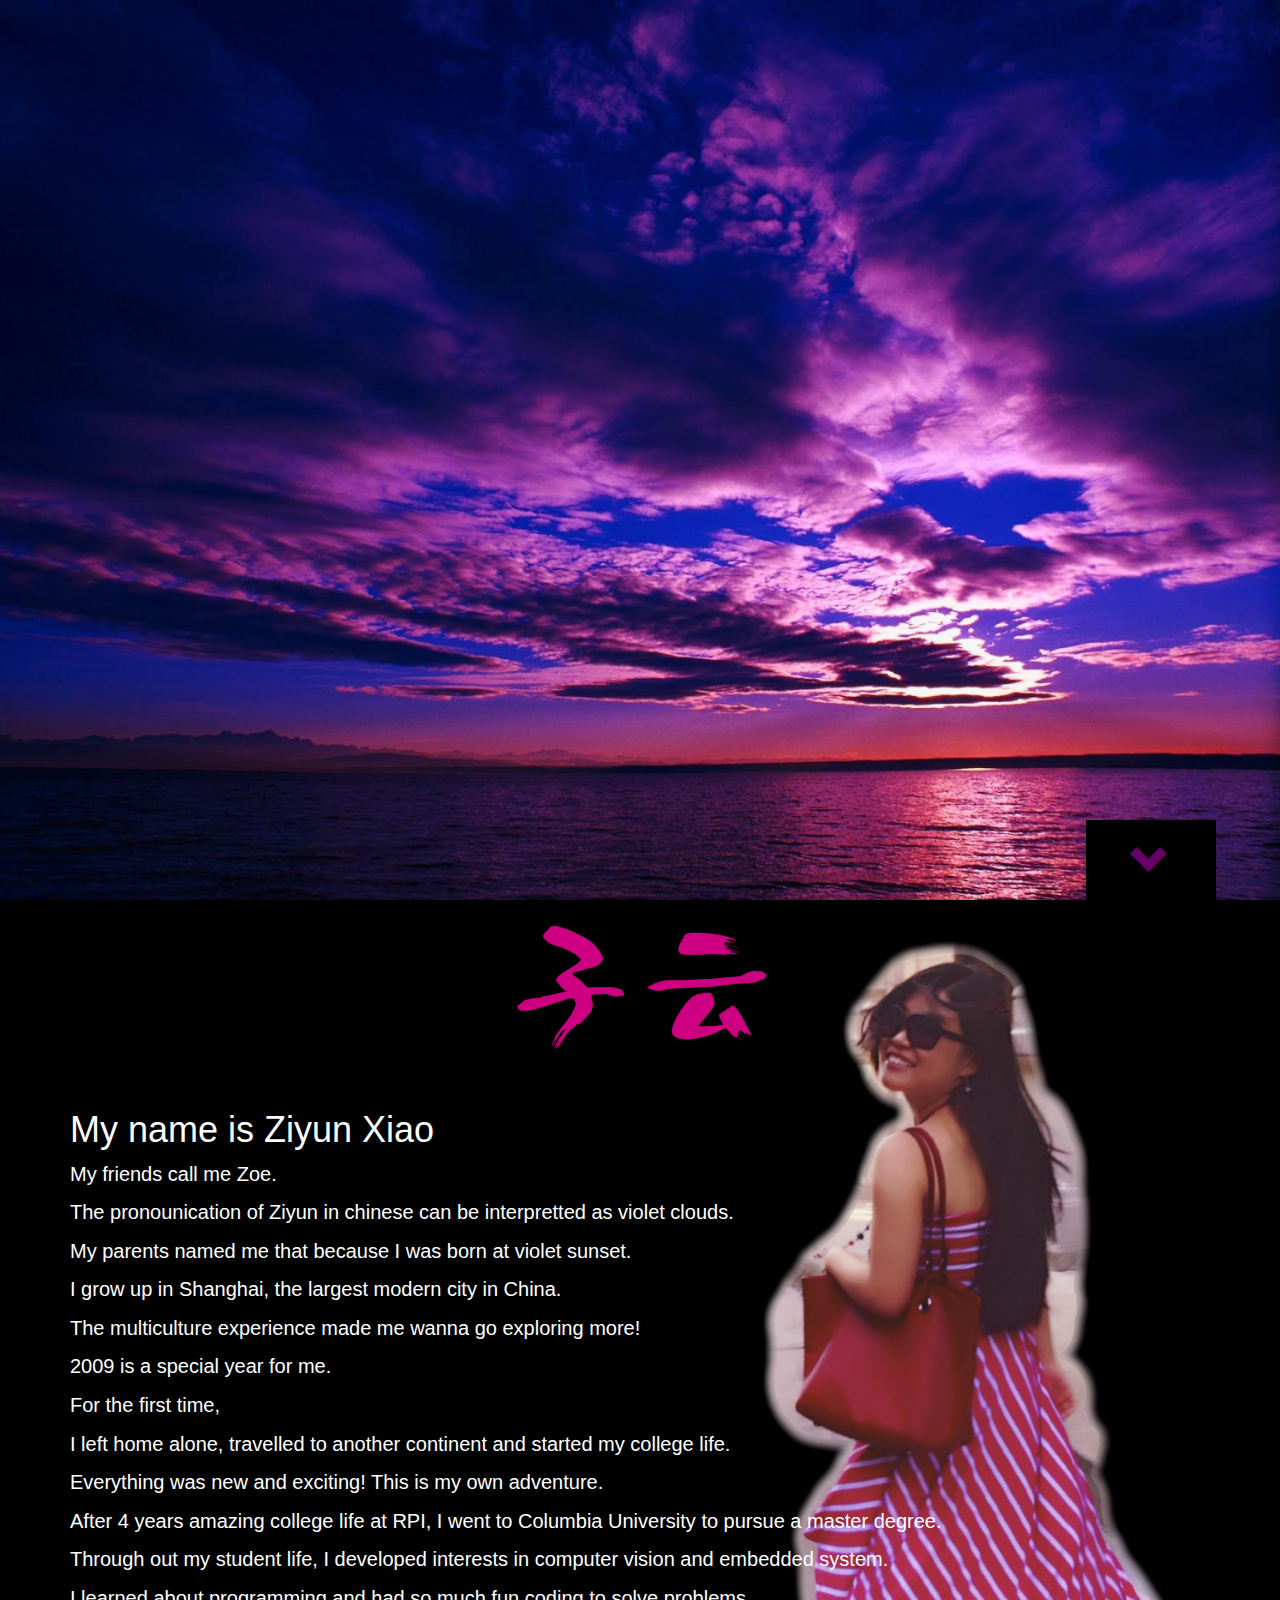
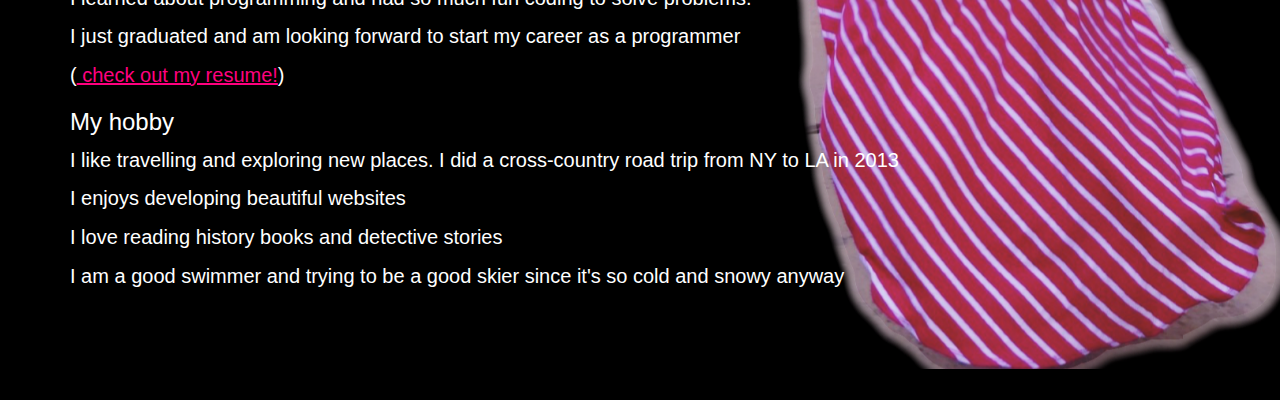
<file: index.html>
<!DOCTYPE html>
<html lang="en">
  <head>
  	<meta charset="utf-8">
    <meta http-equiv="X-UA-Compatible" content="IE=edge">
    <meta name="author" content="Ziyun Xiao">
    <meta name="description" content="Ziyun Xiao's Personal Website">
    <meta name="viewport" content="width=device-width, initial-scale=1">

    <title>Violet Clouds</title>

    <!-- jQuery-UI core CSS -->
    <link href="./css/jquery/jquery-ui.min.css" rel="stylesheet">
  	<!-- Bootstrap core CSS -->
    <link href="./css/bootstrap.min.css" rel="stylesheet">
    <!-- Customerize CSS -->
  	<link rel="stylesheet" type="text/css" href="./css/style.css">

  	<!-- jQuery core JavaScript -->
    <script src="./js/jquery/jquery.js"></script>
  	<!-- Bootstrap core JavaScript -->
    <script src="./js/bootstrap.min.js"></script>
    <!-- jQuery-UI core JavaScript -->
    <script src="./js/jquery/jquery-ui.min.js"></script>
    <!-- BouncingEffect core JavaScript -->
    <script type="text/javascript" src="http://code.jquery.com/jquery-1.10.2.min.js"></script>
    <script type="text/javascript" src="http://s3.amazonaws.com/codecademy-content/courses/hour-of-code/js/alphabet.js"></script>
  </head>
  <body>
  	<div class="top ">
  		<div class="container-fluid hidden-xs">
  		<!-- BouncingEffect JavaScript -->
  			<div class="canvas">
  				<canvas id="myCanvas"></canvas> 
	    		<script type="text/javascript" src="http://s3.amazonaws.com/codecademy-content/courses/hour-of-code/js/bubbles.js"></script>
	    		<script type="text/javascript" src="./js/main.js"></script>
	    	</div>
		</div>
	    <div class="container-fluid visible-xs">
	    	<div class="row">
	    	<div class="col-xs-12">
	    	<img class="img-responsive" style="margin:auto auto;"src="./css/img/ziyun.PNG">
	    	<h1 class="text-center"> Violet Clouds</h1>
	    	</div>
			</div>
	    </div>
	    <a href="#profile" class="side-bar">	
			<span class="glyphicon glyphicon-chevron-down"></span>
		</a>
	</div>
	<div id="profile">
		<div class="container-fluid hidden-xs">
			<div class="row">
	    	<div class="col-xs-12 col-md-8 col-lg-6 col-md-offset-2 col-lg-offset-3">
	    	<img class="img-responsive" style="margin:auto auto;"src="./css/img/ziyun.PNG">
	    	</div>
			</div>
		</div>
		<div class="container">
      		  <h1>My name is Ziyun Xiao</h1>
      		  <p>My friends call me Zoe.</p>
      		  <p>The pronounication of Ziyun in chinese can be interpretted as violet clouds.</p>
      		  <P>My parents named me that because I was born at violet sunset.</p>
		      <p>I grow up in Shanghai, the largest modern city in China.</p>
		      <p>The multiculture experience made me wanna go exploring more!</p>
		      <p>2009 is a special year for me. </P>
		      <P>For the first time, </p>
		      <P>I left home alone, travelled to another continent and started my college life.</p>
		      <p>Everything was new and exciting! This is my own adventure.</p>
		      <p>After 4 years amazing college life at RPI, I went to Columbia University to pursue a master degree.</p>
		      <p>Through out my student life, I developed interests in computer vision and embedded system.</p>
		      <p>I learned about programming and had so much fun coding to solve problems.</p>
		      <p>I just graduated and am looking forward to start my career as a programmer </p>
		      <p>(<a href="resume.html"> check out my resume!</a>)</p>
		      <h3>My hobby</h3>
		      <p>I like travelling and exploring new places. I did a cross-country road trip from NY to LA in 2013</p>
		      <p>I enjoys developing beautiful websites</p>
		      <p>I love reading history books and detective stories</p>
		      <p>I am a good swimmer and trying to be a good skier since it's so cold and snowy anyway</p>
    	</div>
	</div>
  </body>
</html>
</file>
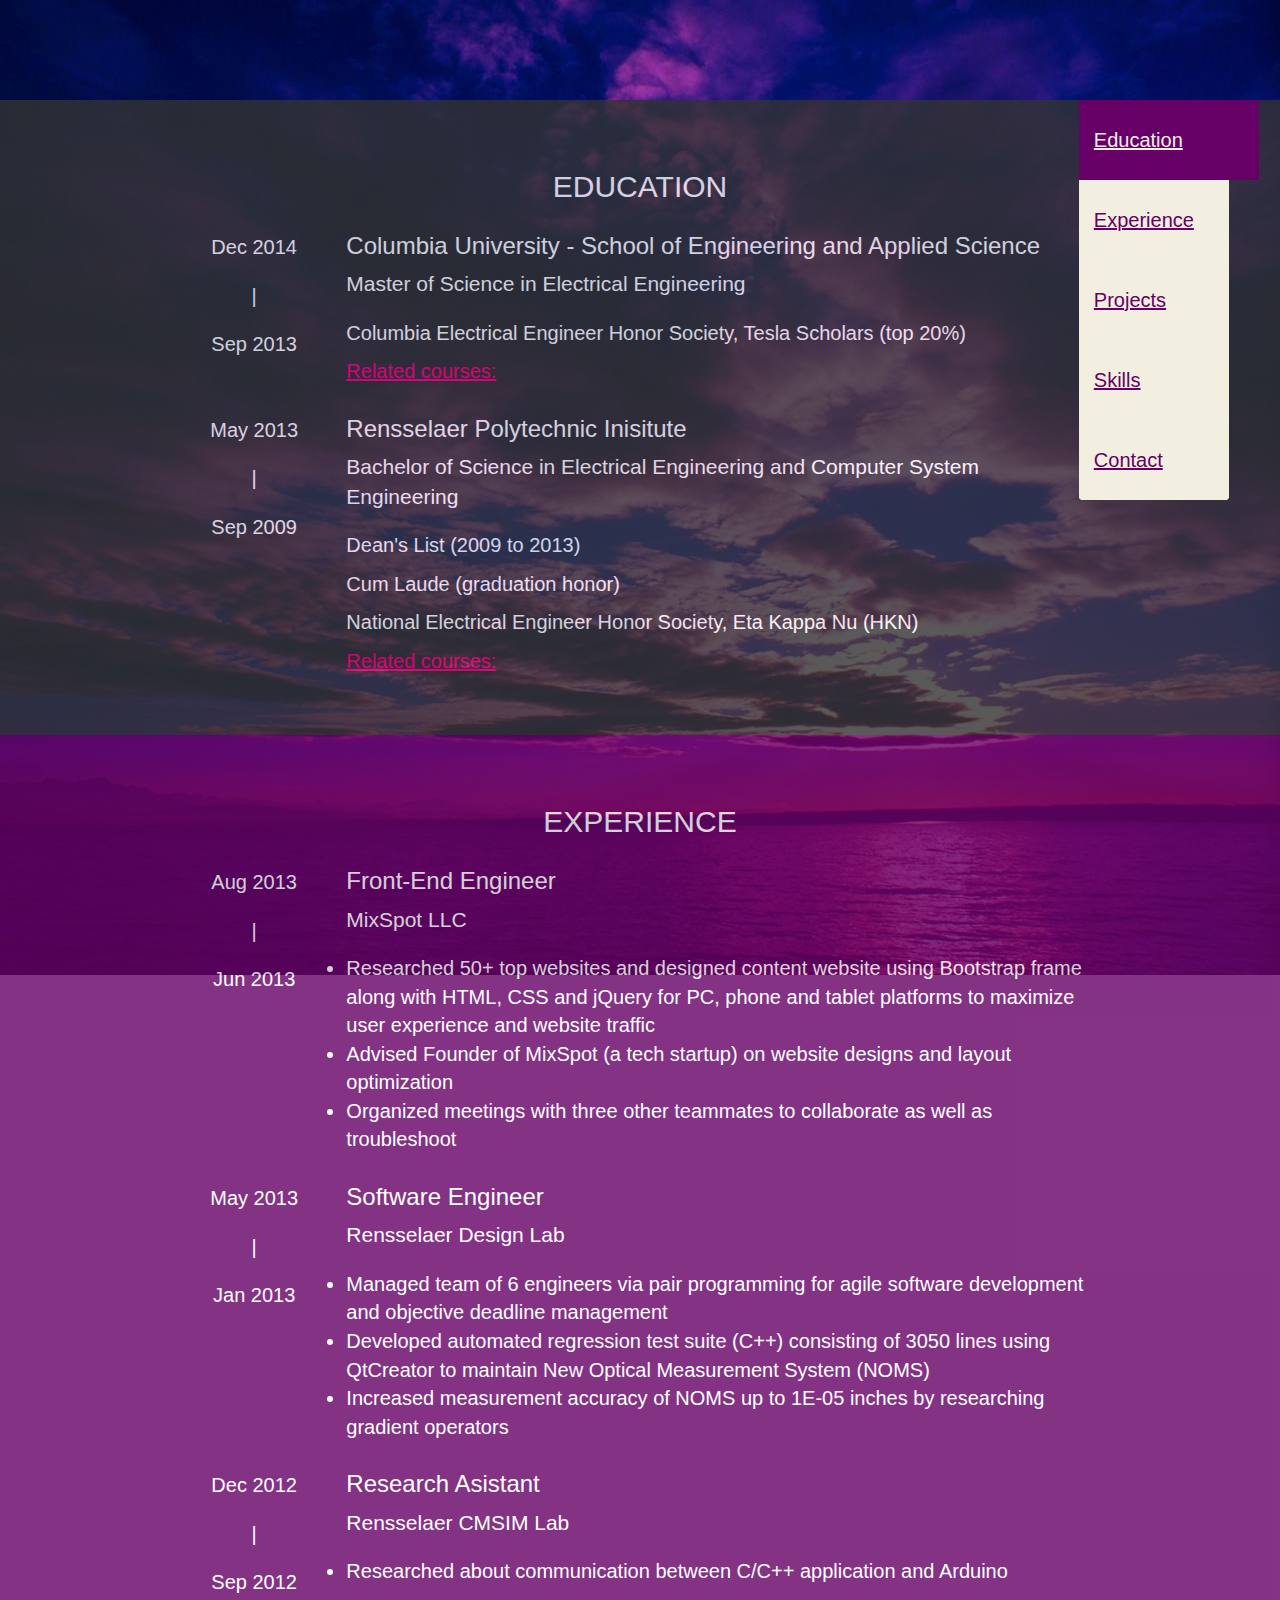
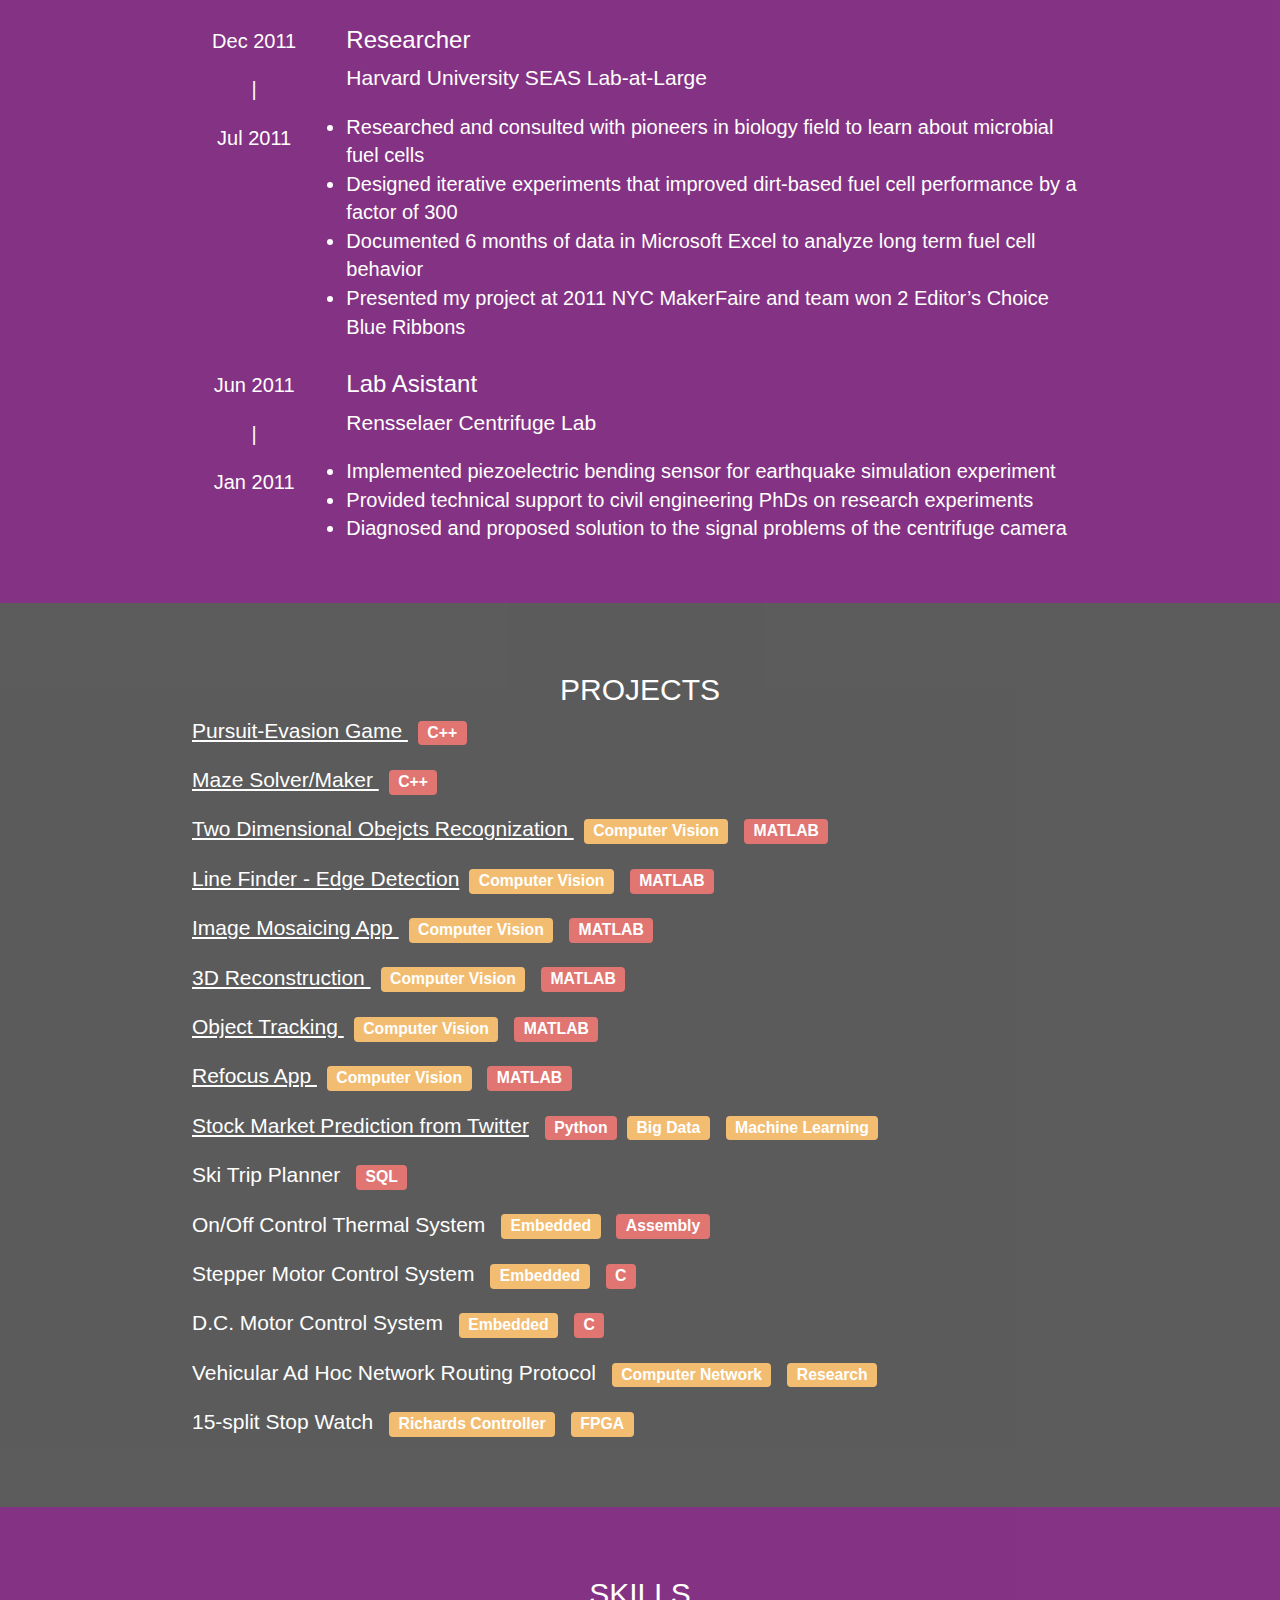
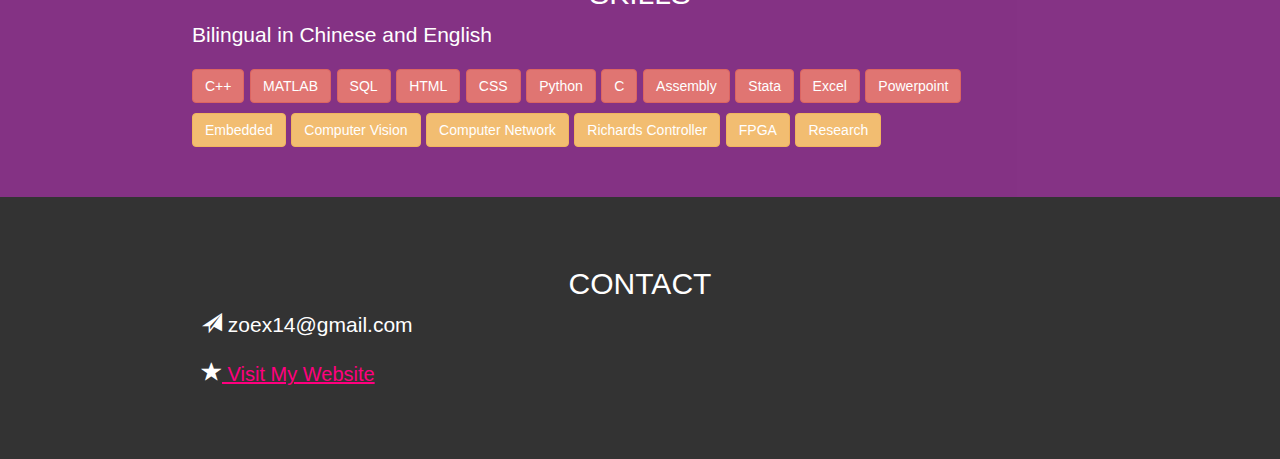
<file: resume.html>
<!DOCTYPE html>
<html lang="en">
  <head>
  	<meta charset="utf-8">
    <meta http-equiv="X-UA-Compatible" content="IE=edge">
    <meta name="author" content="Ziyun Xiao">
    <meta name="description" content="Ziyun Xiao's resume">
    <meta name="viewport" content="width=device-width, initial-scale=1">
    <title>Ziyun Xiao - Engineer and C++ Programmer</title>
    <!-- jQuery-UI core CSS -->
    <link href="./css/jquery/jquery-ui.min.css" rel="stylesheet">
  	<!-- Bootstrap core CSS -->
    <link href="./css/bootstrap.min.css" rel="stylesheet">
    <!-- Customerize CSS -->
  	<link rel="stylesheet" type="text/css" href="./css/style.css">
  	<link rel="stylesheet" type="text/css" href="./css/resume.css">
    <!-- jQuery core JavaScript -->
    <script src="./js/jquery/jquery.js"></script>
  	<!-- Bootstrap core JavaScript -->
    <script src="./js/bootstrap.min.js"></script>
    <!-- jQuery-UI core JavaScript -->
    <script src="./js/jquery/jquery-ui.min.js"></script>
    <script type="text/javascript" src="http://code.jquery.com/jquery-1.10.2.min.js"></script>
	<script type="text/javascript">
    $(function () {
        $('.navbar-nav li').click(function () {
            $(this).siblings().removeClass('active');
            $(this).addClass('active');
        });
    });

</script>
  </head>
  <body data-spy="scroll" data-target="#myScrollspy">
	<nav class="navbar navbar-default" id="navbar-example" role="navigation">
		<!-- Brand and toggle get grouped for better mobile display -->
		<div class="navbar-header">
			<button type="button" class="navbar-toggle" data-toggle="collapse">
				<span class="sr-only">Toggle navigation</span>
				<span class="icon-bar"></span>
				<span class="icon-bar"></span>
				<span class="icon-bar"></span>
			</button>
		</div>

		<!-- Collect the nav links, forms, and other content for toggling -->
		<div class="collapse navbar-collapse" id="myScrollspy">
			<ul class="nav navbar-nav" data-spy="affix" data-offset-top="100">
				<li class="active"><a href="#education">Education</a></li>
				<li class=""><a href="#experience">Experience</a></li>
				<li class=""><a href="#project">Projects</a></li>
				<li class=""><a href="#skill">Skills</a></li>
				<li class=""><a href="#contact">Contact</a></li>
			</ul>
		</div><!-- /.navbar-collapse -->
	</nav>
	<div id="education" class="container resume">
		<h2 class="text-uppercase" style="text-align:center"> education </h2>
		<div class="row">
		<div class="col-md-2 timeline">
			<p> Dec 2014</p>
			<p> | </p>
			<p> Sep 2013 </p>
		</div>
		<div class="col-md-10">
			<h3> Columbia University - School of Engineering and Applied Science </h3>
			<p class="lead"> Master of Science in Electrical Engineering </p>
			<p class="smaller ">Columbia Electrical Engineer Honor Society, Tesla Scholars (top 20%) </p>
			<p> <a class="collapsed" data-toggle="collapse" href="#cucourse" aria-expanded="false" aria-controls="cucourse">Related courses:</a></p>
			<div id="cucourse" class="collapse" >
			<p>Advanced Digital Signal Processing</p>
			<p>Wireless and Mobile Networking</p>
			<p>Networking Laboratory</p>
			<p>Database</p>
			<p>Modelling and Performance Evaluation</p>
			<p>Distribute Large Data Stream Process and Analysis</p>
			<p>Bayesian Models for Machine Learning</p>
			<p>Computer Vision</p>
			<p>Mechatronics</p>
			</div>
		</div>
		</div>
		<div class="row">
		<div class="col-md-2 timeline">
			<p> May 2013</p>
			<p> | </p>
			<p> Sep 2009 </p>
		</div>
		<div class="col-md-10">
			<h3> Rensselaer Polytechnic Inisitute </h3>
			<p class="lead"> Bachelor of Science in Electrical Engineering and Computer System Engineering </p>
			<p class="smaller">Dean's List (2009 to 2013)</p>
			<p class="smaller">Cum Laude (graduation honor)</p>
			<p class="smaller">National Electrical Engineer Honor Society, Eta Kappa Nu (HKN)</p>
			<p > <a class="collapsed" data-toggle="collapse" href="#rpicourse" aria-expanded="false" aria-controls="rpicourse">Related courses:</a></p>
			<div id="rpicourse" class="collapse" >
			<p>Computer Communication Network</p>
			<p>Digital Comunication</p>
			<p>Computer Hardware Design</p>
			<p>Algorithm</p>
			<p>Data Structure</p>
			<p>Econometrics</p>
			<p>Machine Learning</p>
			</div>
		</div>
		</div>
	</div>
	<div id="experience" class="container resume">
		<h2 class="text-uppercase" style="text-align:center"> experience </h2>
		<div class="row">
		<div class="col-md-2 timeline">
			<p> Aug 2013 </p>
			<p> | </p>
			<p> Jun 2013 </p>
		</div>
		<div class="col-md-10">
			<h3> Front-End Engineer</h3>
			<p class="lead"> MixSpot LLC </p>
			
			<ul>
				<li>Researched 50+ top websites and designed content website using Bootstrap frame along with HTML, CSS and jQuery for PC, phone and tablet platforms to maximize user experience and website traffic</li>
				<li>Advised Founder of MixSpot (a tech startup) on website designs and layout optimization</li>
				<li>Organized meetings with three other teammates to collaborate as well as troubleshoot</li>
			</ul>
		</div>
		</div>
		<div class="row">
		<div class="col-md-2 timeline">
			<p> May 2013 </p>
			<p> | </p>
			<p> Jan 2013 </p>
		</div>
		<div class="col-md-10">
			<h3> Software Engineer </h3>
			<p class="lead"> Rensselaer Design Lab</p>
			<ul>
				<li>Managed team of 6 engineers via pair programming for agile software development and objective deadline management</li>
				<li>Developed automated regression test suite (C++) consisting of 3050 lines using QtCreator to maintain New Optical Measurement System (NOMS)</li>
				<li>Increased measurement accuracy of NOMS up to 1E-05 inches by researching gradient operators</li>
			</ul>
		</div>
		</div>
		<div class="row">
		<div class="col-md-2 timeline">
			<p> Dec 2012 </p>
			<p> | </p>
			<p> Sep 2012 </p>
		</div>
		<div class="col-md-10">
			<h3> Research Asistant</h3>
			<p class="lead"> Rensselaer CMSIM Lab </p>
			<ul >
				<li>Researched about communication between C/C++ application and Arduino</li>
			</ul>
		</div>
		</div>
		<div class="row">
		<div class="col-md-2 timeline">
			<p> Dec 2011 </p>
			<p> | </p>
			<p> Jul 2011 </p>
		</div>
		<div class="col-md-10">
			<h3> Researcher</h3>
			<p class="lead"> Harvard University SEAS Lab-at-Large </p>
			<ul>
				<li>Researched and consulted with pioneers in biology field to learn about microbial fuel cells</li>
				<li>Designed iterative experiments that improved dirt-based fuel cell performance by a factor of 300</li>
				<li>Documented 6 months of data in Microsoft Excel to analyze long term fuel cell behavior</li>
				<li>Presented my project at 2011 NYC MakerFaire and team won 2 Editor’s Choice Blue Ribbons</li>
			</ul>
		</div>
		</div>
		<div class="row">
		<div class="col-md-2 timeline">
			<p> Jun 2011 </p>
			<p> | </p>
			<p> Jan 2011 </p>
		</div>
		<div class="col-md-10">
		<h3> Lab Asistant </h3>
		<p class="lead"> Rensselaer Centrifuge Lab</p>
		<ul>
			<li>Implemented piezoelectric bending sensor for earthquake simulation experiment </li>
			<li>Provided technical support to civil engineering PhDs on research experiments</li>
			<li>Diagnosed and proposed solution to the signal problems of the centrifuge camera</li>
		</ul>
		</div>
		</div>
	</div>
	<div id="project" class="container resume">
		<h2 class="text-uppercase" style="text-align:center"> Projects </h2>
		<p id="datastruct"class="lead"> <a class="collapsed" data-toggle="collapse" href="#describ1" aria-expanded="false" aria-controls="describ1"> Pursuit-Evasion Game </a><span class="label label-danger"> C++ </span></p>
		<div id="describ1" class="collapse" >
		<p> Build a graph data structure to represent cities linked by train service. One or more pursuers will chase one or more evaders acroos the country. The player can choose one of the role to play with the computer. </p>
		</div>
		<p id="datastruct"class="lead"><a class="collapsed" data-toggle="collapse" href="#describ2" aria-expanded="false" aria-controls="describ2"> Maze Solver/Maker </a><span class="label label-danger">C++</span></p>
		<div id="describ2" class="collapse" >
		<p> Find the shortest path for a given maze. And automatically generate a maze with a specific minimum path length. </p>
		</div>
		<p id="comvis"class="lead"><a class="collapsed" data-toggle="collapse" href="#describ3" aria-expanded="false" aria-controls="describ3">Two Dimensional Obejcts Recognization </a><span class="label label-warning">Computer Vision</span> <span class="label label-danger">MATLAB</span></p>
		<div id="describ3" class="collapse" >
		<p> Developed a vision system that not only can detect whether the objects are present in the image, but also computer their position and orientations.</p>
		</div>
		<p class="lead"><a class="collapsed" data-toggle="collapse" href="#describ4" aria-expanded="false" aria-controls="describ4">Line Finder - Edge Detection</a><span class="label label-warning">Computer Vision</span> <span class="label label-danger">MATLAB</span></p>
		<div id="describ4" class="collapse" >
		<p> Developed a vision system recognizes lines in an image using Hough Transform</p>
		</div>
		<p class="lead"><a class="collapsed" data-toggle="collapse" href="#describ5" aria-expanded="false" aria-controls="describ5">Image Mosaicing App </a><span class="label label-warning">Computer Vision</span> <span class="label label-danger">MATLAB</span></p>
		<div id="describ5" class="collapse" >
		<p> Developed an "Image Mosaicing App" that stiches a collection of photos into a mosaic / panaromic picture. Used SIFT algorithm to generate interest points and RANSAC algorithm to eliminate outliers, eventually applied homograph matrix to stitch images together</p>
		</div>
		<p class="lead"><a class="collapsed" data-toggle="collapse" href="#describ6" aria-expanded="false" aria-controls="describ6">3D Reconstruction </a><span class="label label-warning">Computer Vision</span> <span class="label label-danger">MATLAB</span></p>
		<div id="describ6" class="collapse" >
		<p>Using 5 images of an object taken under five different light sources, calculated the surface normal and reflectance of the object. Used Frankot-Chellappa algorithm to computer the 3D shape from surface normals</p>
		</div>
		<p class="lead"><a class="collapsed" data-toggle="collapse" href="#describ7" aria-expanded="false" aria-controls="describ7">Object Tracking </a><span class="label label-warning">Computer Vision</span> <span class="label label-danger">MATLAB</span></p>
		<div id="describ7" class="collapse" >
		<p> Developed a vision system that tracks the location of an object across video frames. Used color histogram based tracking method</p>
		</div>
		<p class="lead"><a class="collapsed" data-toggle="collapse" href="#describ8" aria-expanded="false" aria-controls="describ8">Refocus App </a><span class="label label-warning">Computer Vision</span> <span class="label label-danger">MATLAB</span></p>
		<div id="describ8" class="collapse" >
		<p> Develope an application that allows a user to refocus a scene. The app picks the "best focused" image from focal stack using Depth from Focus.</p>
		</div>
		<p id ="stock"class="lead"><a class="collapsed" data-toggle="collapse" href="#describ9" aria-expanded="false" aria-controls="describ9">Stock Market Prediction from Twitter</a> <span class="label label-danger">Python</span><span class="label label-warning">Big Data</span> <span class="label label-warning">Machine Learning</span></p>
		<div id="describ9" class="collapse" >
		<p> </p>
		</div>
		<p id="database"class="lead">Ski Trip Planner <span class="label label-danger">SQL</span> </p>
		<p id="mecha" class="lead">On/Off Control Thermal System <span class="label label-warning">Embedded</span> <span class="label label-danger">Assembly</span> </p>
		<p class="lead">Stepper Motor Control System <span class="label label-warning">Embedded</span> <span class="label label-danger">C</span></p>
		<p class="lead">D.C. Motor Control System <span class="label label-warning">Embedded</span> <span class="label label-danger">C</span></p>
		<p id="wireless"class="lead">Vehicular Ad Hoc Network Routing Protocol <span class="label label-warning">Computer Network</span> <span class="label label-warning"> Research</span> </p>
		<p id="CHD"class="lead">15-split Stop Watch <span class="label label-warning">Richards Controller</span> <span class="label label-warning">FPGA</span></p>
	</div>
	<div id="skill" class="container resume">
		<h2 class="text-uppercase" style="text-align:center"> Skills</h2>
		<p class="lead">Bilingual in Chinese and English</p>
		<button type="button" class="btn btn-danger ">C++</button>
		<button type="button" class="btn btn-danger">MATLAB</button>
		<button type="button" class="btn btn-danger ">SQL</button>
		<button type="button" class="btn btn-danger ">HTML</button>
		<button type="button" class="btn btn-danger ">CSS</button>
		<button type="button" class="btn btn-danger">Python</button>
		<button type="button" class="btn btn-danger">C</button>
		<button type="button" class="btn btn-danger">Assembly</button>
		<button type="button" class="btn btn-danger">Stata</button>
		<button type="button" class="btn btn-danger">Excel</button>
		<button type="button" class="btn btn-danger">Powerpoint</button>
		<p> </p>
		<button type="button" class="btn btn-warning">Embedded</button>
		<button type="button" class="btn btn-warning">Computer Vision</button>
		<button type="button" class="btn btn-warning">Computer Network</button>
		<button type="button" class="btn btn-warning">Richards Controller</button>
		<button type="button" class="btn btn-warning">FPGA</button>
		<button type="button" class="btn btn-warning">Research</button>
	</div>
	<div id="contact" class="container resume">
	<h2 class="text-uppercase" style="text-align:center"> contact </h2>
	<p class="lead"><span class="glyphicon glyphicon-send" aria-hidden="true"> </span> zoex14@gmail.com </p>
	<p class="lead"><span class="glyphicon glyphicon-star" aria-hidden="true"> </span><a href="index.html">  Visit My Website </a></p>
	</div>
	</body>
</html>
</file>
<file: css/style.css>
* {
	margin: 0;
	padding: 0;
	color: white;
	font-size: 20px;
}
body{
	background-color: #000000;
}
a,a:focus,a:hover{
	color:#FF007F;
	text-decoration: underline;
}
a:focus,a:hover{
	font-size: larger;
}

div.top{
	height: 100vh;
	background: no-repeat center right fixed url("./img/purplecloud.jpg");
	-webkit-background-size: 100%; 
    -moz-background-size: 100%; 
    -o-background-size: 100%; 
    background-size: 100%; 
	
	-webkit-background-size: cover;
	-moz-background-size: cover;
	-o-background-size: cover;
	background-size: cover;
}

div.canvas{
	width: 1000px;
	margin-left: auto;
	margin-right: auto;
}
h1.top{
	text-align: center;
}

a.side-bar{
	height: 80px; 
	width: 130px; 
	display: block; 
	position: absolute; 
	bottom: 0px; 
	right: 5%; 
	background-color: #000000; 
	text-align: center;
	z-index: 6;
}
.top .side-bar .glyphicon { 
	color: #660066; 
	font-size: 40px; 
	padding-right: 2px; 
	padding-top: 20px; 
	
	-webkit-animation: wiggle 3s; /* Chrome, Safari, Opera */
    animation: wiggle 3s;
	animation-timing-function: linear;
	animation-iteration-count: infinite;
	animation-direction: normal;
}
.top .side-bar:hover .glyphicon { font-size:50px; padding-top: 25px; }
@-webkit-keyframes wiggle
	0% {padding-top: 20px;}
	50% {padding-top: 30px;}
	100% {padding-top: 20px;}
}
@keyframes wiggle {
	0% {padding-top: 20px;}
	50% {padding-top: 30px;}
	100% {padding-top: 20px;}
}

div#profile{
	background: no-repeat right url("./img/figure.png") black;
	background-size: 60vh;
	padding-bottom: 100px;
}
/********************************/
</file>
<file: css/resume.css>
body{
	background: no-repeat center right fixed url('./img/purplecloud.jpg');
}

.navbar  { border: 0px;  position: fixed; top: 100px; right: 4%; z-index: 999;}
.navbar .navbar-collapse { padding: 0px; max-height: none; }
/*.navbar .navbar-nav { width:120%; }*/
.navbar-nav{ margin: 0px; background-color: #F3EFE0; width:150px; border-radius: 4px;}
.navbar .nav > li { display: block; float: none; height: 80px; width:120%;} 
.navbar .nav > li a{ display: block;  ; height: 80px; text-align: left; padding-top: 30px; font-weight: 18px; color: #660066; }
.navbar .nav > li a:hover, .navbar .nav > li a:focus { color: #99004C;}
.navbar-default .navbar-nav > .active > a, .navbar-default .navbar-nav > .active > a:hover, .navbar-default .navbar-nav > .active > a:focus { background: #660066; color: #F3EFE0; }
.navbar-default .navbar-toggle:hover .icon-bar,
.navbar-default .navbar-toggle:focus .icon-bar { background: #660066; }

div.resume {
padding-left: 15%;
padding-right:15%;
padding-top: 50px;
padding-bottom: 50px;
width:100vw;
}

div.timeline p{
	margin-top:20px;
	text-align:center;
}
div#education{
	margin-top: 100px;
	background-color:#333333;
	opacity: 0.8;
    filter: alpha(opacity=80); /* For IE8 and earlier */
}
div#experience{
	background-color:#660066;
	opacity: 0.8;
    filter: alpha(opacity=80); /* For IE8 and earlier */
}
div#project{
	background-color: #333333;
	opacity: 0.8;
	filter: alpha(opacity=80); /* For IE8 and earlier */
}
span{
	margin-left: 10px;
}

div#project a{
	color:white;
	font-size:inherit;
}
div#skill{
	background-color:#660066;
	opacity: 0.8;
    filter: alpha(opacity=80); /* For IE8 and earlier */
}
div#contact{
	background-color: #333333;
}
</file>
